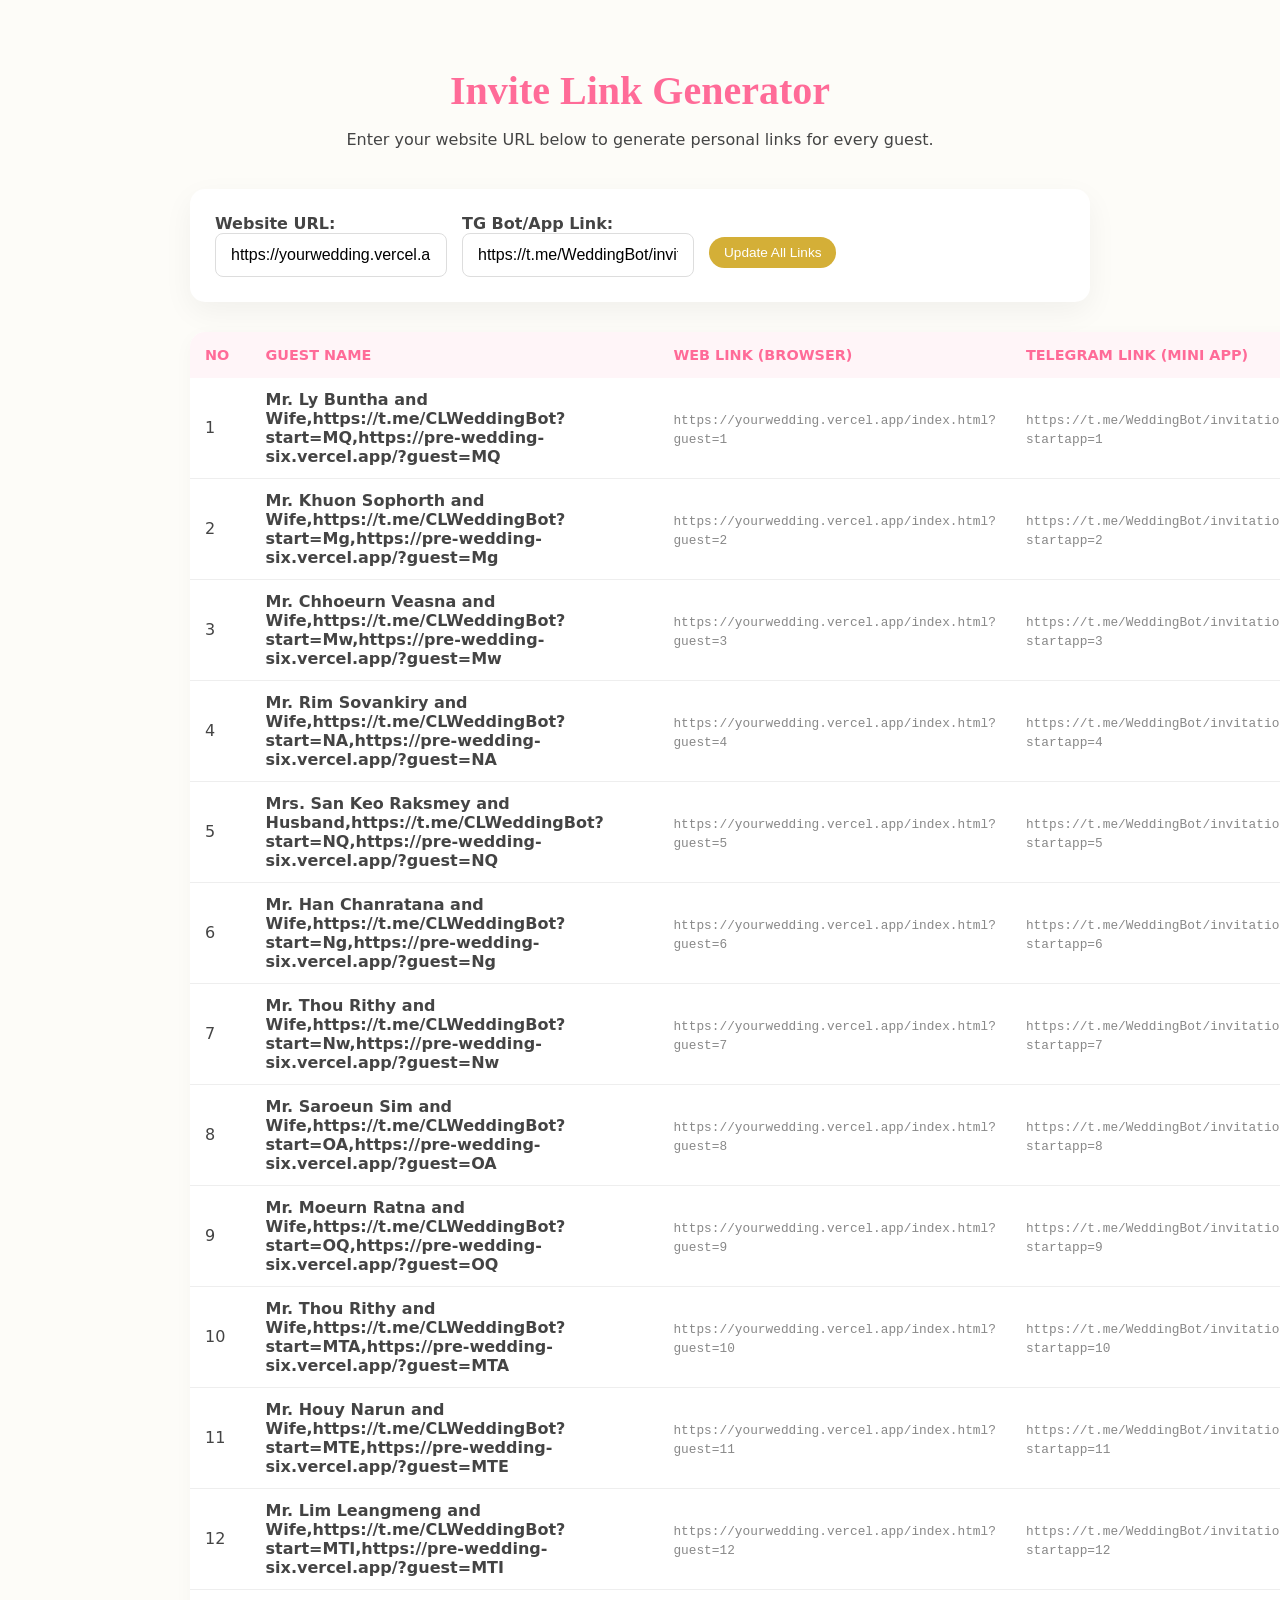
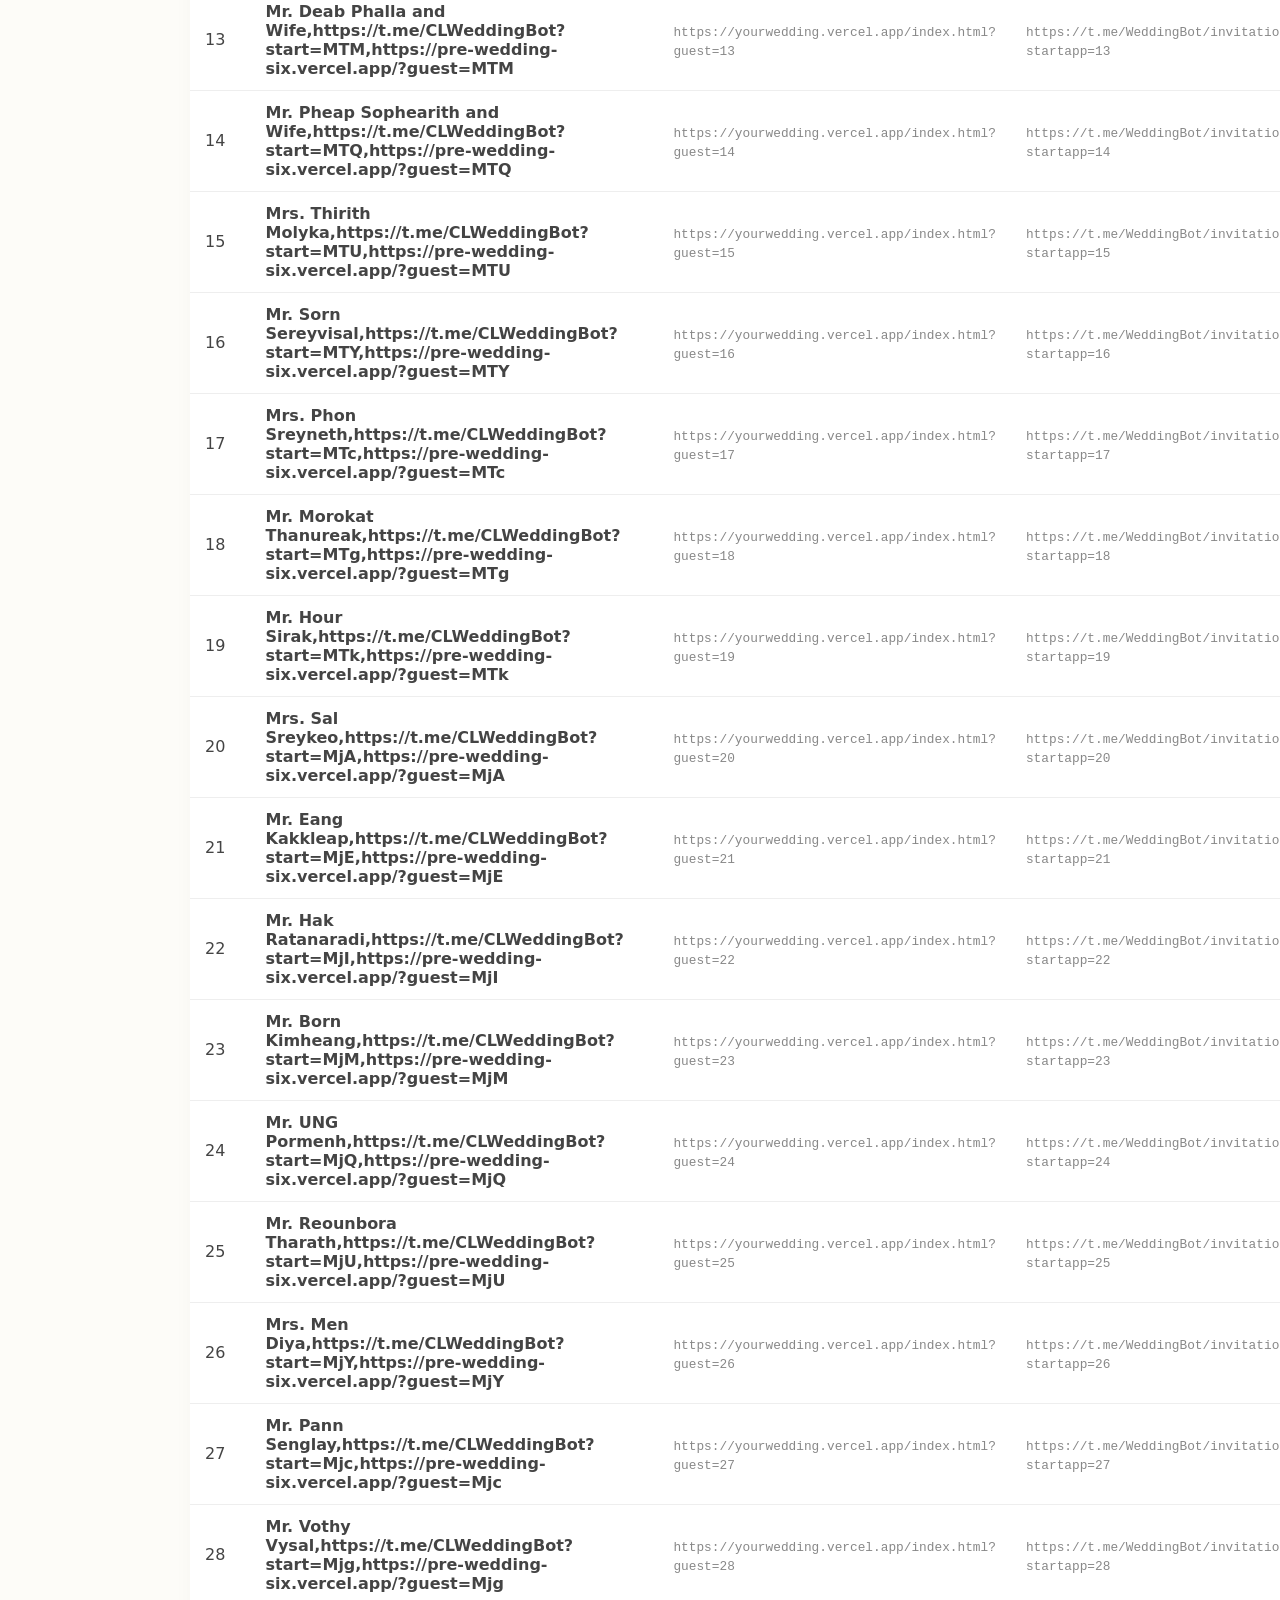
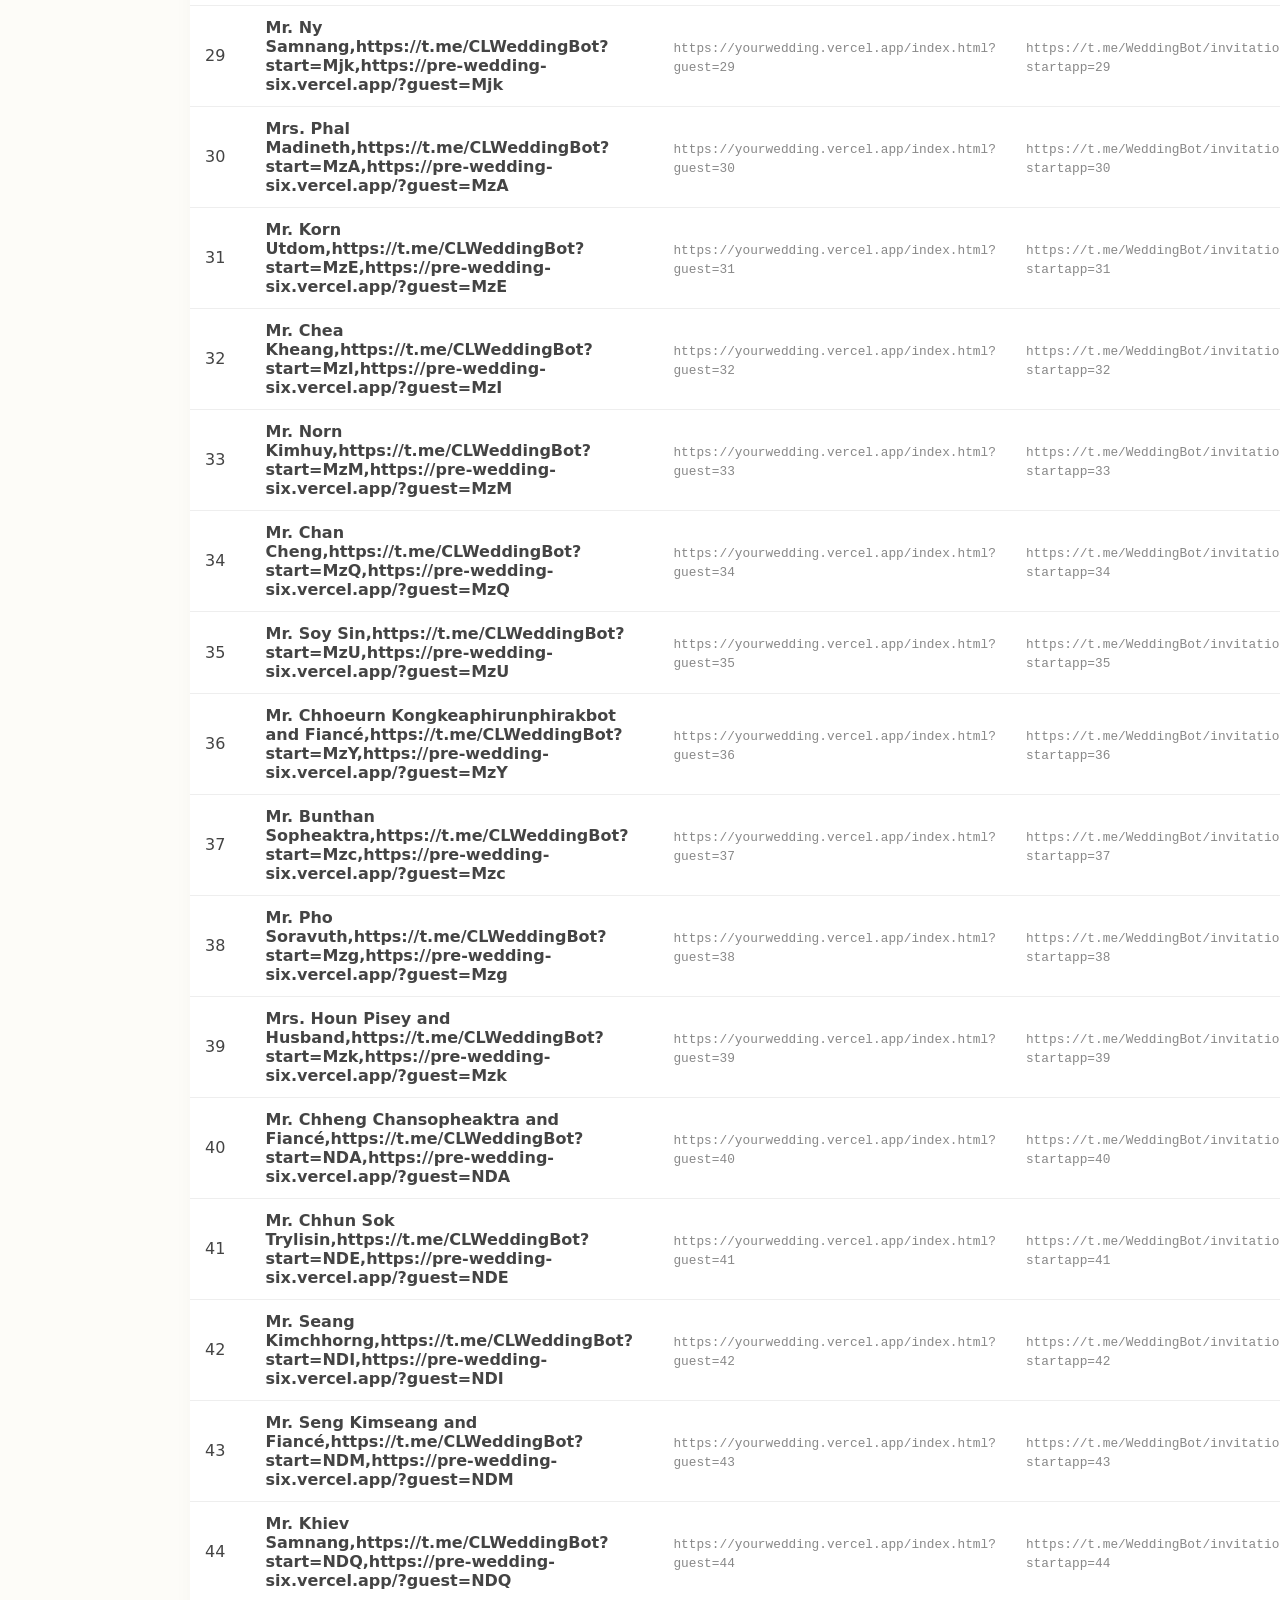
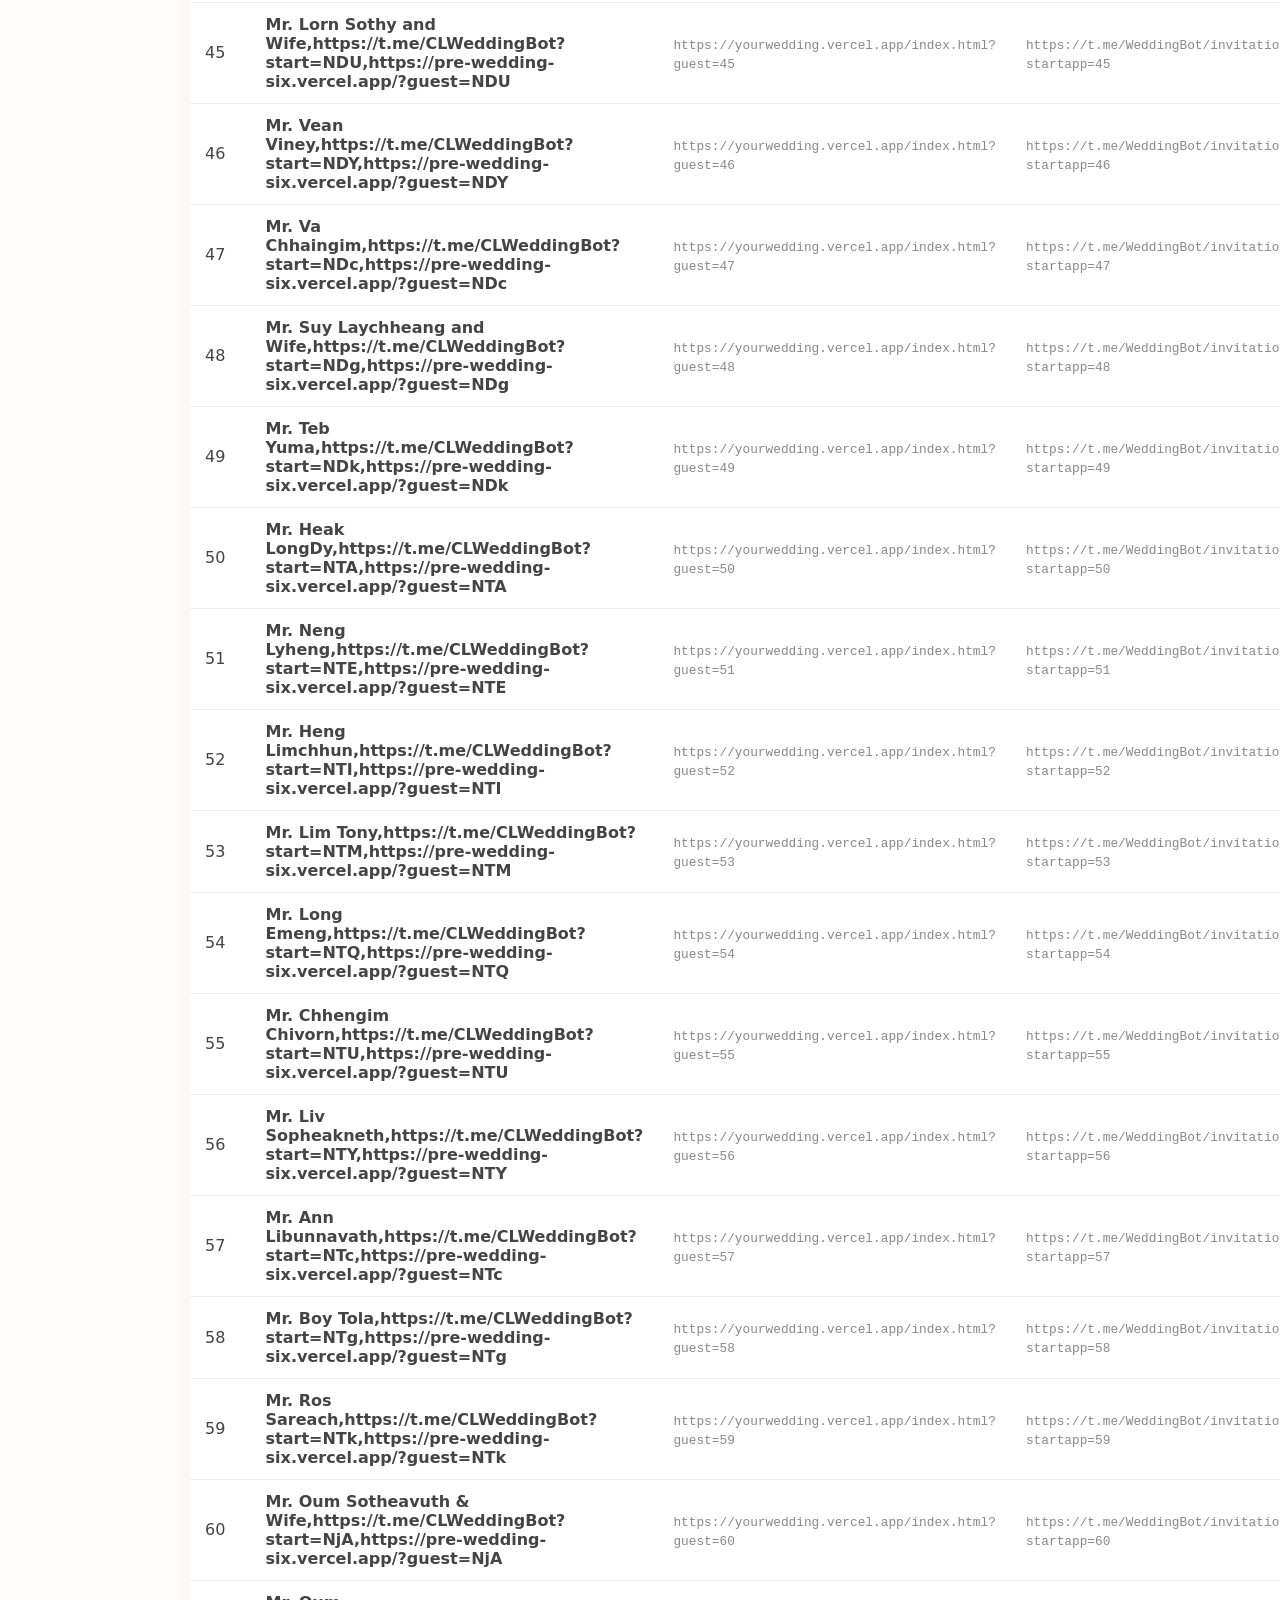
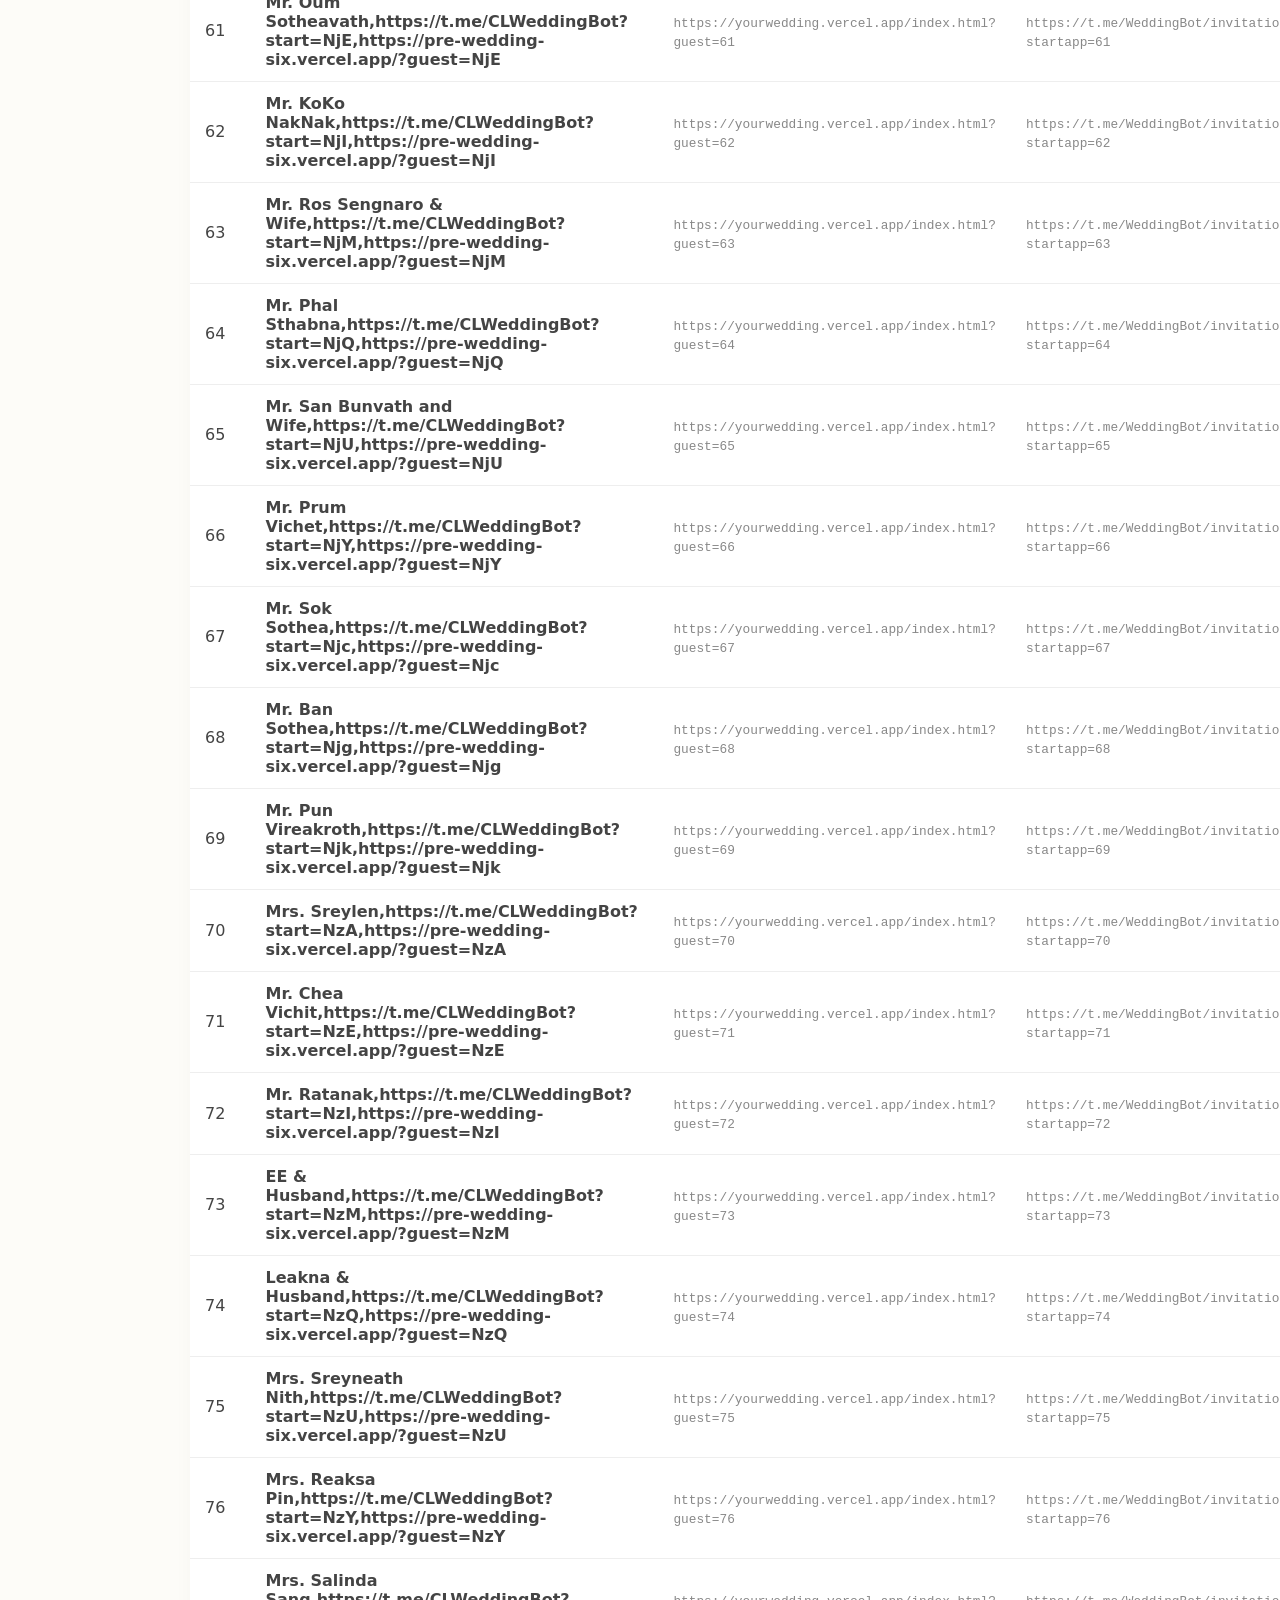
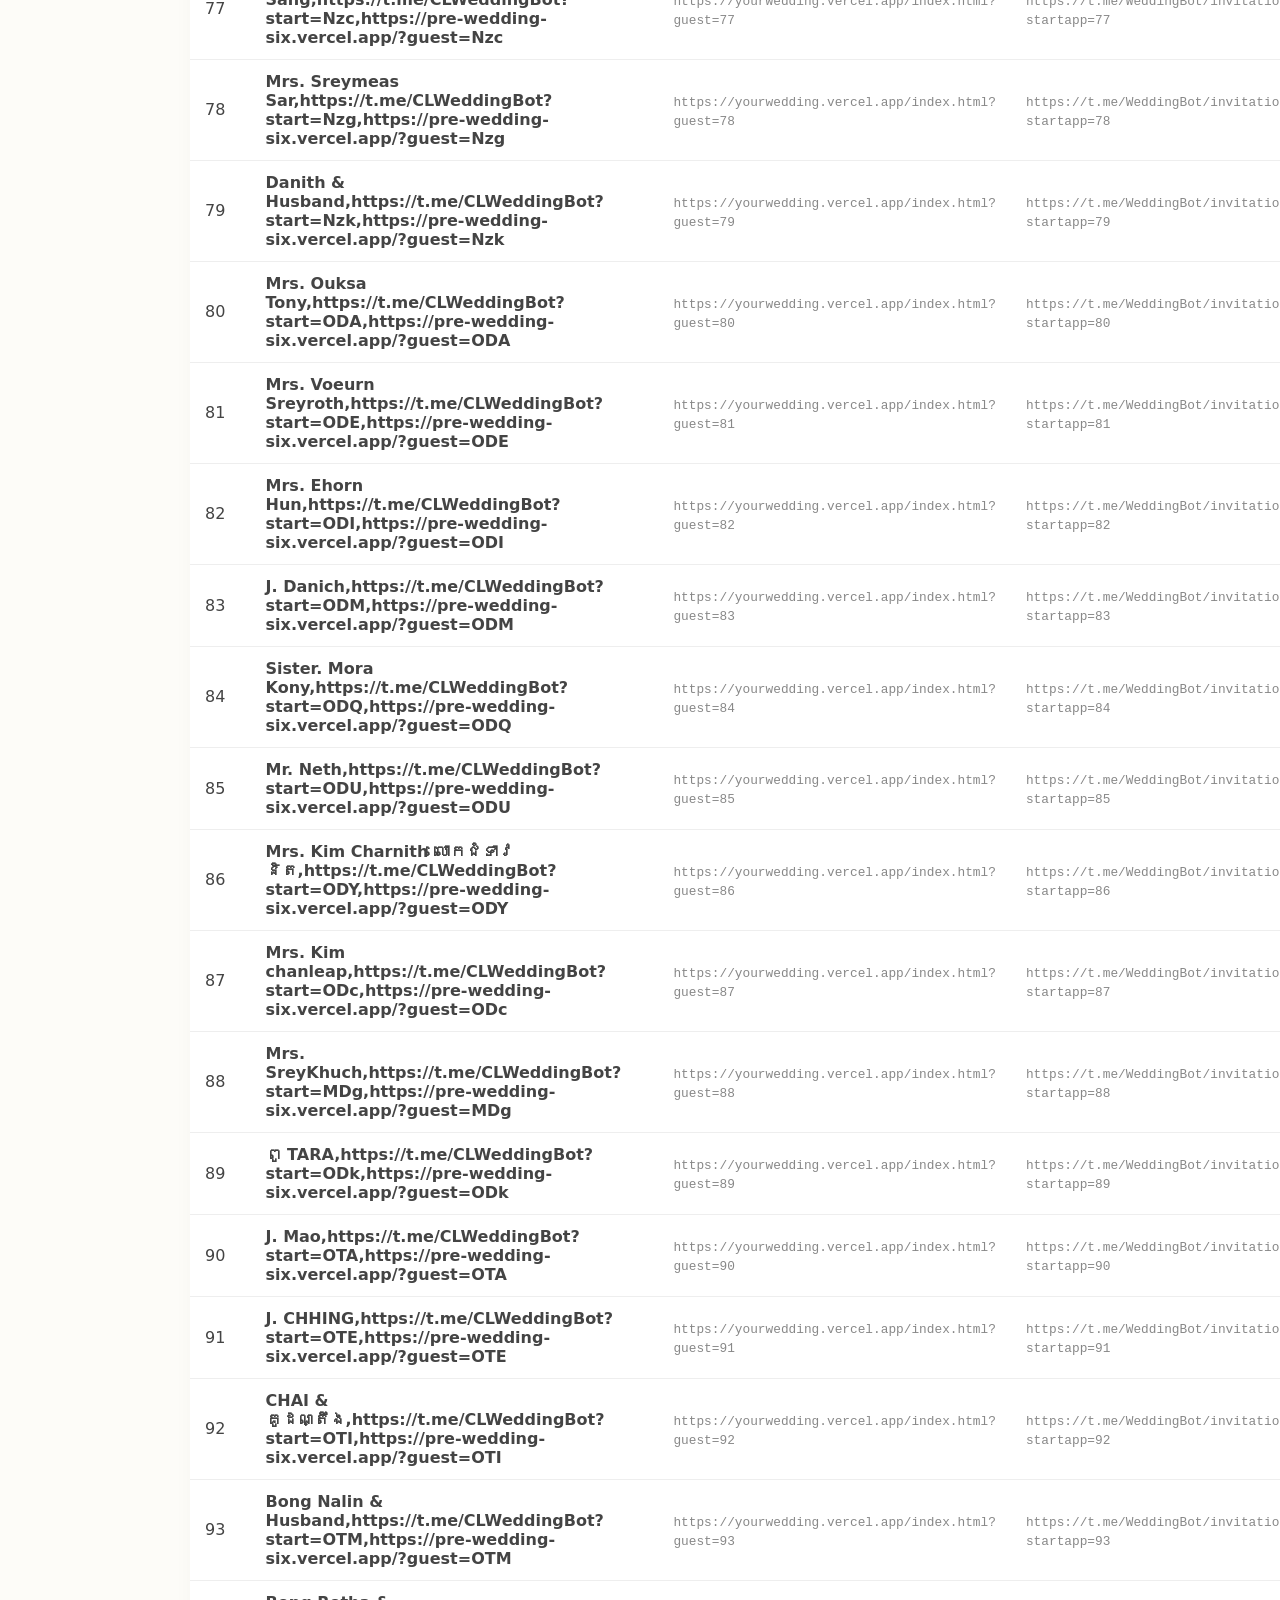
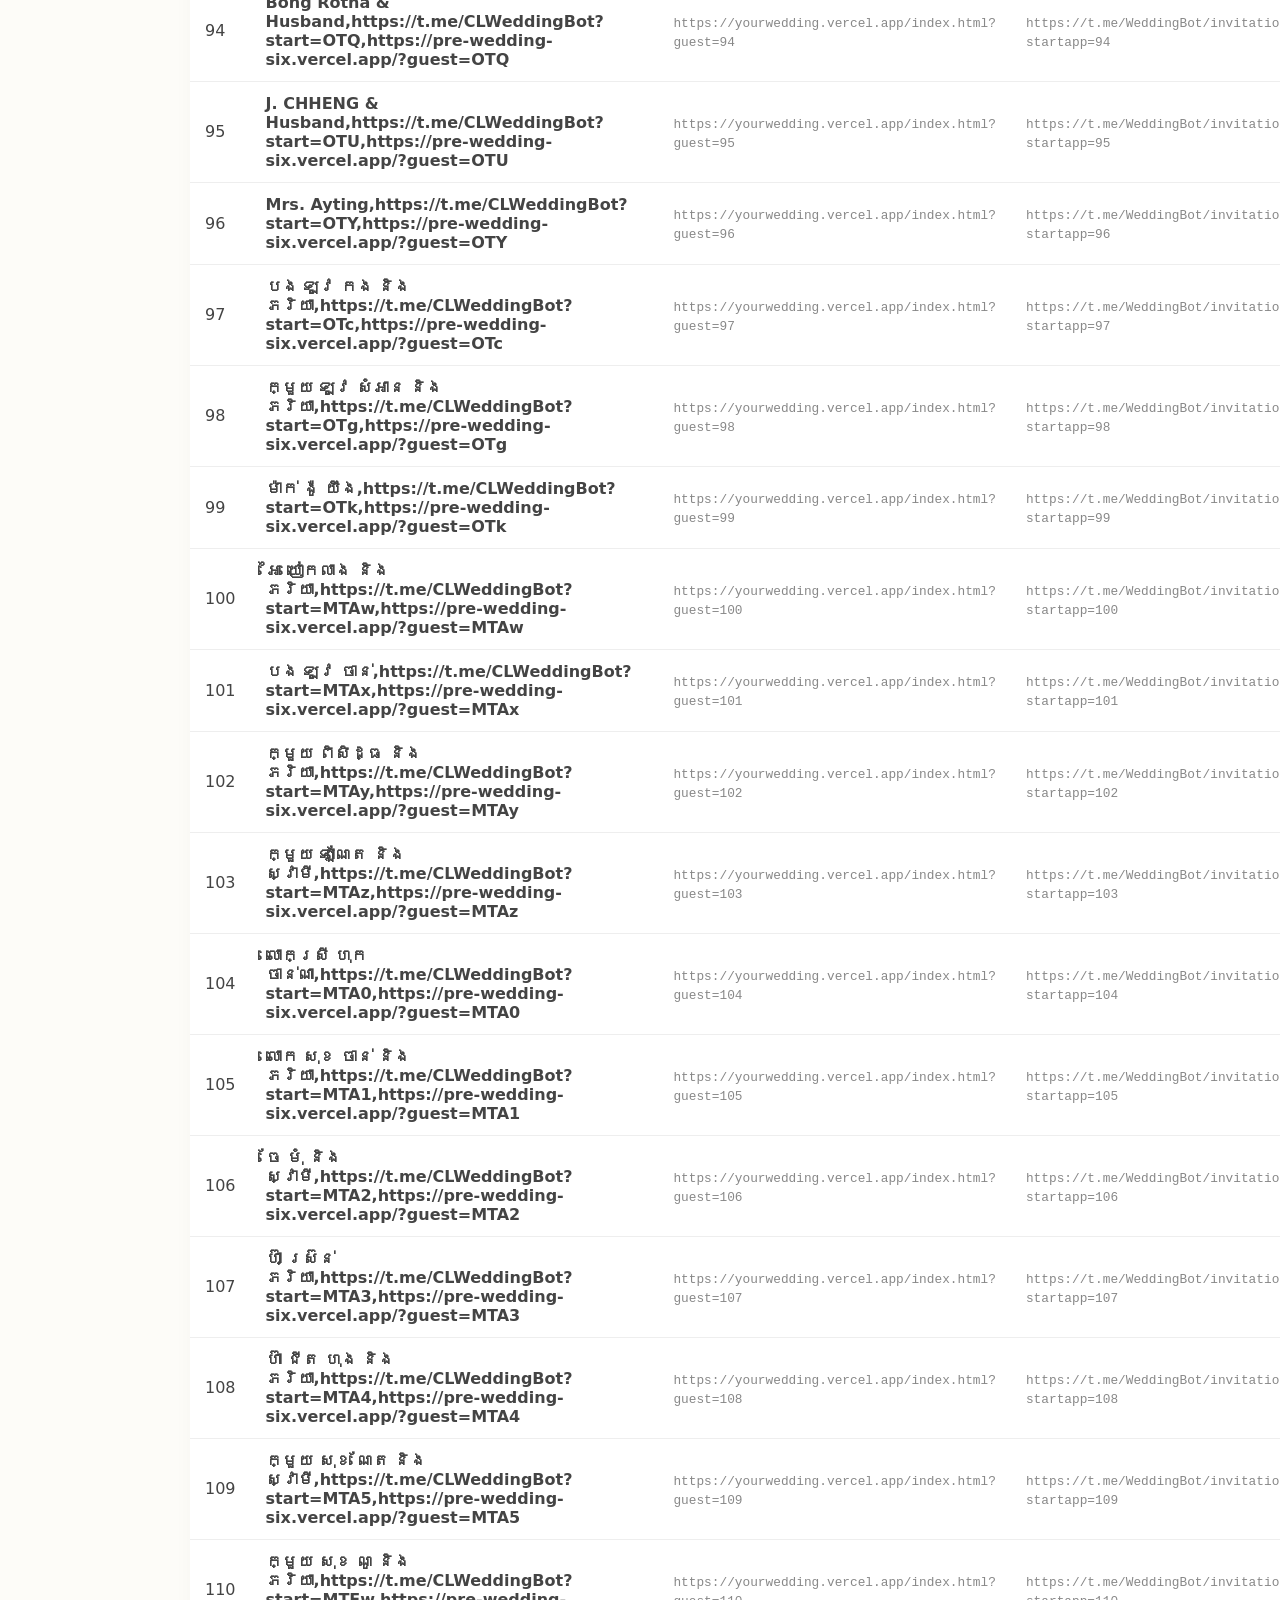
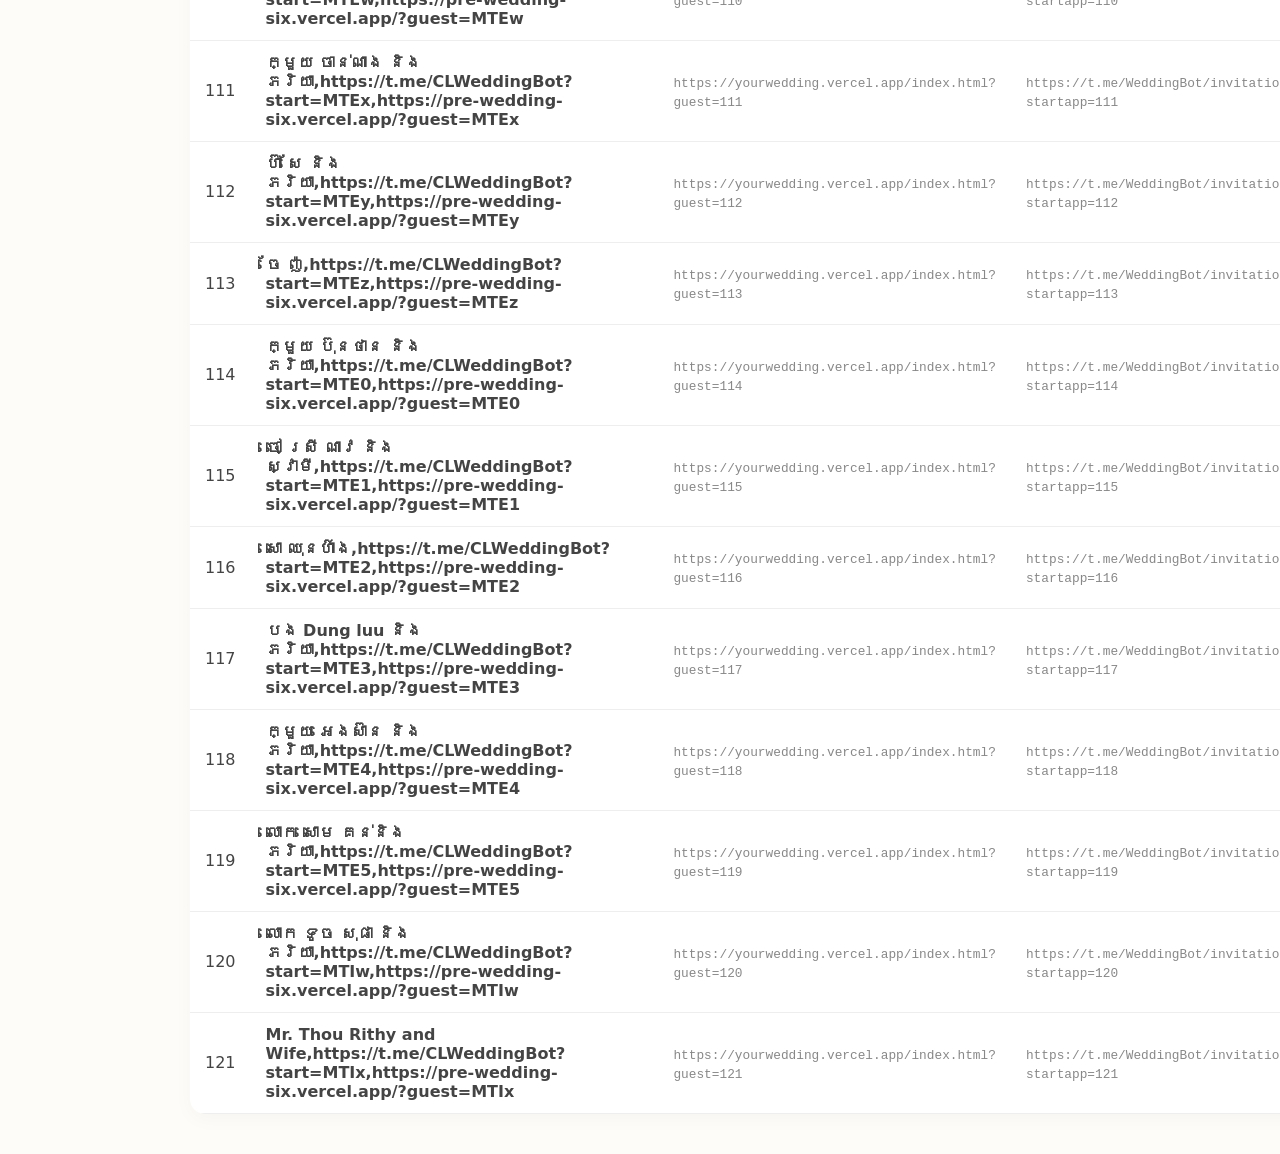
<file: invite-generator.html>
<!DOCTYPE html>
<html lang="en">
<head>
    <meta charset="UTF-8">
    <meta name="viewport" content="width=device-width, initial-scale=1.0">
    <title>Wedding Invite Link Generator</title>
    <style>
        :root {
            --primary: #ff6b98;
            --gold: #d4af37;
            --bg: #fdfcf8;
        }
        body {
            font-family: 'Inter', system-ui, -apple-system, sans-serif;
            background: var(--bg);
            color: #444;
            padding: 40px 20px;
            max-width: 900px;
            margin: 0 auto;
        }
        .header {
            text-align: center;
            margin-bottom: 40px;
        }
        h1 { color: var(--primary); font-family: serif; font-size: 2.5rem; margin-bottom: 10px; }
        .config {
            background: white;
            padding: 25px;
            border-radius: 15px;
            box-shadow: 0 10px 30px rgba(0,0,0,0.05);
            margin-bottom: 30px;
            display: flex;
            gap: 15px;
            align-items: center;
            flex-wrap: wrap;
        }
        input {
            padding: 12px 15px;
            border: 1px solid #ddd;
            border-radius: 8px;
            flex-grow: 1;
            font-size: 1rem;
        }
        .guest-table {
            width: 100%;
            border-collapse: collapse;
            background: white;
            border-radius: 15px;
            overflow: hidden;
            box-shadow: 0 5px 20px rgba(0,0,0,0.03);
        }
        th { background: #fff5f8; padding: 15px; text-align: left; font-size: 0.9rem; color: var(--primary); text-transform: uppercase; }
        td { padding: 12px 15px; border-bottom: 1px solid #eee; }
        .copy-btn {
            background: var(--primary);
            color: white;
            border: none;
            padding: 8px 15px;
            border-radius: 50px;
            cursor: pointer;
            font-size: 0.85rem;
            transition: all 0.3s;
        }
        .copy-btn:hover { transform: scale(1.05); background: #e04b77; }
        .copy-btn.copied { background: #4CAF50; }
        .link-text { color: #888; font-size: 0.8rem; font-family: monospace; }
        tr:hover { background: #fdfdfd; }
    </style>
</head>
<body>

    <div class="header">
        <h1>Invite Link Generator</h1>
        <p>Enter your website URL below to generate personal links for every guest.</p>
    </div>

    <div class="config">
        <div>
            <strong>Website URL:</strong><br>
            <input type="text" id="site-url" value="https://yourwedding.vercel.app" placeholder="e.g., https://wedding.com">
        </div>
        <div>
            <strong>TG Bot/App Link:</strong><br>
            <input type="text" id="tg-url" value="https://t.me/WeddingBot/invitation" placeholder="e.g., https://t.me/WeddingBot/app">
        </div>
        <button id="refresh-btn" class="copy-btn" style="background:var(--gold); margin-top: 15px;">Update All Links</button>
    </div>

    <table class="guest-table" id="guest-list">
        <thead>
            <tr>
                <th>No</th>
                <th>Guest Name</th>
                <th>Web Link (Browser)</th>
                <th>Telegram Link (Mini App)</th>
                <th>Quick Actions</th>
            </tr>
        </thead>
        <tbody>
            <!-- Loaded via JS -->
        </tbody>
    </table>

    <script>
        const siteUrlInput = document.getElementById('site-url');
        const tableBody = document.querySelector('#guest-list tbody');

        // Load Guest List from CSV
        async function loadGuests() {
            try {
                const response = await fetch('guest list.csv');
                const csvData = await response.text();
                const lines = csvData.split('\n');
                
                tableBody.innerHTML = '';
                
                // Skip header (No,Name)
                for (let i = 1; i < lines.length; i++) {
                    const line = lines[i].trim();
                    if (!line) continue;
                    
                    // Simple CSV Parse (Handling commas in names isn't perfect here but works for typical lists)
                    const parts = line.split(',');
                    if (parts.length < 2) continue;
                    
                    const id = parts[0];
                    const name = parts.slice(1).join(',').replace(/"/g, ''); // Re-join name if it had commas
                    
                    if (!name || name.trim() === '') continue;

                    addGuestRow(id, name);
                }
            } catch (error) {
                console.error("Error loading CSV:", error);
                alert("Could not load guest list.csv. Make sure the file exists in the same folder.");
            }
        }

        function addGuestRow(id, name) {
            const baseUrl = siteUrlInput.value.replace(/\/$/, "");
            const webUrl = `${baseUrl}/index.html?guest=${id}`;
            
            const tgBase = document.getElementById('tg-url').value.replace(/\/$/, "");
            const tgUrl = `${tgBase}?startapp=${id}`;
            
            const tr = document.createElement('tr');
            tr.innerHTML = `
                <td>${id}</td>
                <td><strong>${name}</strong></td>
                <td><span class="link-text">${webUrl}</span></td>
                <td><span class="link-text">${tgUrl}</span></td>
                <td>
                    <div style="display:flex; gap:5px;">
                        <button class="copy-btn" onclick="copyLink(this, '${webUrl}')">Copy Web</button>
                        <button class="copy-btn" style="background:#0088cc" onclick="copyLink(this, '${tgUrl}')">Copy Telegram</button>
                    </div>
                </td>
            `;
            tableBody.appendChild(tr);
        }

        function copyLink(btn, text) {
            navigator.clipboard.writeText(text).then(() => {
                const originalText = btn.innerText;
                btn.innerText = 'Copied! ✅';
                btn.classList.add('copied');
                setTimeout(() => {
                    btn.innerText = originalText;
                    btn.classList.remove('copied');
                }, 2000);
            });
        }

        document.getElementById('refresh-btn').onclick = loadGuests;
        
        // Initial load
        window.onload = loadGuests;
    </script>
</body>
</html>
</file>
